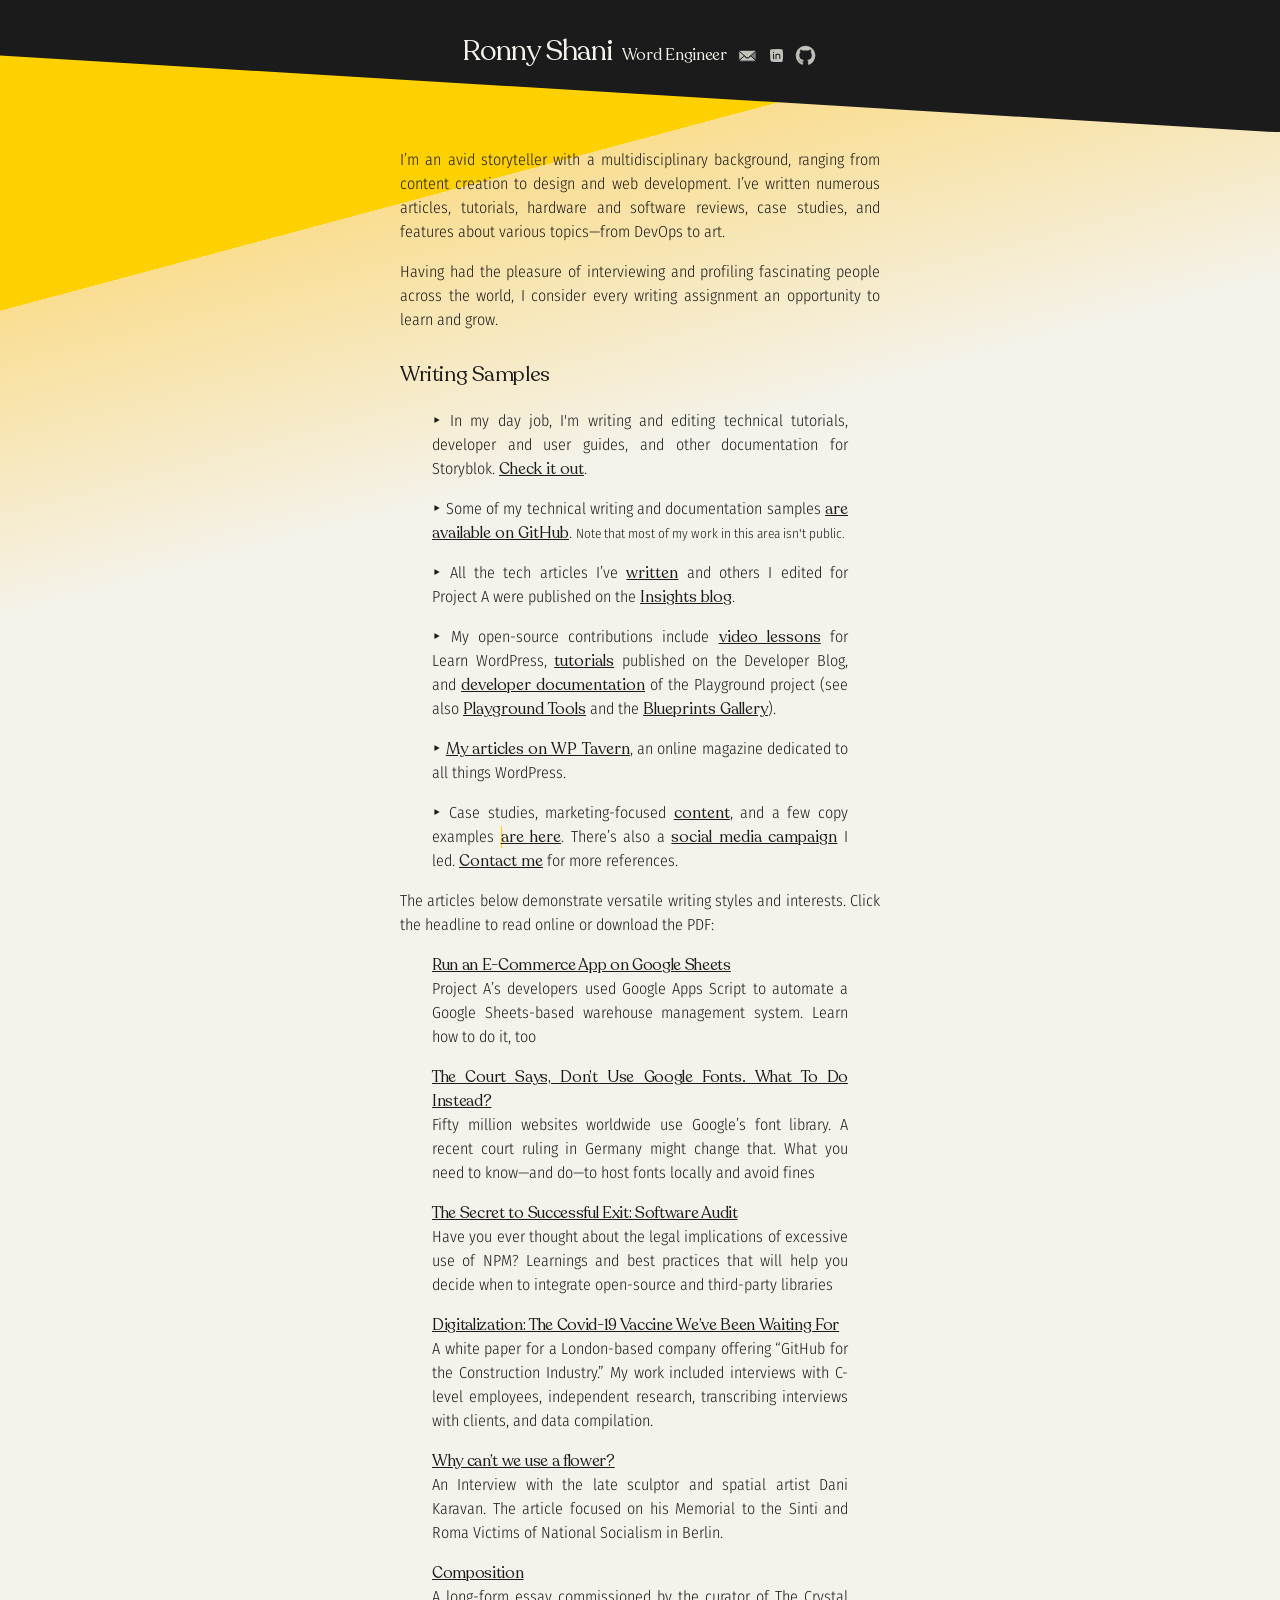
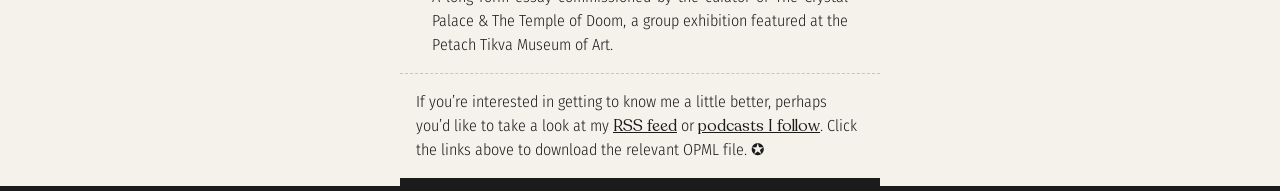
<file: index.html>
<!DOCTYPE html>
<html lang="en">

	<head>
		<meta charset="UTF-8" />
		<meta name="viewport" content="width=device-width" />
		<title>Ronny Shani • Writer and Web Maker</title>
		<link rel="preload" as="font" type="font/woff2" href="assets/recoleta-regular.woff2" crossorigin />
		<link rel="preload" as="font" type="font/woff2" href="assets/fira-sans-condensed.woff2" crossorigin />

		<style>
			:root {
				--system-font: ui-sans-serif, -apple-system, system-ui;
				--heading-font: "Recoleta Regular";
				--sm-spacer: 0.5rem;
				--md-spacer: calc(var(--sm-spacer) * 2);
				--max-width: 20;
				--border: thick solid currentColor;

				--bg-color: oklch(96% 0.01 95);
				--txt-color: oklch(22% 0 95);
				--accent-color: oklch(87% 0.2 95);
				/* bright yellow */
				--dark-accent-color: oklch(40% 0.15 10);
				/* magenta */

				--switch-accent-color: light-dark(var(--accent-color), var(--dark-accent-color));
				--switch-gradient-color: light-dark(oklch(90.5% 0.1 90), oklch(25% 0.11 200));
				/* pale yellow to teal */
				--text: light-dark(var(--txt-color), var(--bg-color));
				--surface: light-dark(var(--bg-color), var(--txt-color));
			}

			::selection {
				color: var(--text);
				background-color: var(--switch-accent-color);
			}

			*,
			*::before,
			*::after {
				box-sizing: border-box;
				padding: 0;
				margin: 0;
			}

			@font-face {
				font-family: "Recoleta Regular";
				font-style: normal;
				font-weight: 400;
				font-display: swap;
				src: url(assets/recoleta-regular.woff2) format("woff2");
			}

			@font-face {
				font-family: "Fira Sans Condensed";
				font-style: normal;
				font-weight: 300;
				font-display: swap;
				src: url(assets/fira-sans-condensed.woff2) format("woff2");
				unicode-range: U+0000-00FF, U+0131, U+0152-0153, U+02BB-02BC, U+02C6,
					U+02DA, U+02DC, U+2000-206F, U+2074, U+20AC, U+2122, U+2191, U+2193,
					U+2212, U+2215, U+FEFF, U+FFFD;
			}

			@font-face {
				font-family: "Adjusted-Arial-Fallback";
				size-adjust: 90%;
				ascent-override: 103%;
				descent-override: 32%;
				line-gap-override: 0%;
				src: local(Arial);
			}

			html {
				scroll-behavior: smooth;
				block-size: 100%;
			}

			body {
				font-family: "Fira Sans Condensed", "Adjusted-Arial-Fallback",
					var(--system-font);
				font-size: clamp(var(--md-spacer), -0.5vw + 1.3rem, 1.2rem);
				text-rendering: optimizeSpeed;
				line-height: 1.5;
				color: var(--text);
				background: linear-gradient(165deg,
						var(--switch-accent-color) 25%, var(--switch-gradient-color) 25%,
						transparent 50.1%) no-repeat var(--surface);
				margin: 0 auto;
				padding: 0;
				min-block-size: 100dvh;
				border-block: var(--border);
			}

			:is(main, footer) {
				padding: var(--md-spacer);
				margin: 0 auto;
			}

			:is(article, footer) {
				max-inline-size: calc(var(--max-width) * 3 * 1ch);
			}

			a:not(:has(svg)):not(a[href*="edit"]) {
				color: inherit;
				font-family: var(--heading-font);
				background: linear-gradient(to right,
						var(--switch-accent-color) 50%,
						transparent 50%);
				background-size: 200% 100%;
				background-position: right bottom;
				transition: background-position 0.35s ease;

				&:is(:active, :hover, :focus-visible):not(a[href*="edit"]) {
					background-position: left bottom;
				}

				&:focus-visible {
					outline: 0.2ex solid currentColor;
					border-radius: var(--sm-spacer);
					text-decoration: none;
					outline-offset: .3ex;
					animation: focusAnimation .5s;
				}
			}

			@keyframes focusAnimation {

				from,
				to {
					outline-offset: .25rem
				}

				50% {
					outline-offset: .5rem
				}

			}

			header {
				display: flex;
				flex-wrap: wrap;
				place-items: baseline;
				place-content: center;
				gap: var(--sm-spacer);
				color: var(--bg-color);
				background-color: var(--txt-color);
				clip-path: polygon(0 0%, 100% 0, 100% 100%, 0 calc(100% - 6vw));
				padding-block: calc(var(--md-spacer) * 2) calc(var(--md-spacer) * 4);
			}

			svg {
				fill: var(--bg-color);
				stroke: var(--txt-color);
				height: 3ex;
				vertical-align: middle;
				overflow: hidden;
				stroke-linecap: round;
				stroke-linejoin: round;
			}

			:is(h1, h2, h3, header > p) {
				font-family: var(--heading-font);
				font-weight: initial;
				font-variant-ligatures: no-common-ligatures;
				letter-spacing: -.02em;
			}

			nav {
				a {
					display: inline-block;
					filter: brightness(80%);

					&:is(:hover, :focus-visible) {
						filter: brightness(100%);
					}
				}

				&:has(a:hover, a:focus-visible) a:not(:hover, :focus-visible) {
					filter: brightness(60%);
					transition: brightness 0.25s ease-in;
				}
			}

			:is(h1, h2) {
				line-height: 1;
				max-inline-size: calc(var(--max-width) * 1ch);
			}

			h1 {
				font-size: 1.8rem;
			}

			h2 {
				font-size: 1.3rem;
				margin-block: var(--md-spacer) var(--sm-spacer);
			}

			h3 {
				font-size: inherit;
			}

			main {
				display: grid;
				grid-auto-flow: column;
				max-inline-size: calc(var(--max-width) * 2 * 1rem);
			}

			article {
				display: grid;
				gap: var(--md-spacer);
				text-align: justify;
				place-self: center;
			}

			ul,
			ol {
				list-style-position: inside;
			}

			ul:last-of-type {
				list-style-type: "";
			}

			li {
				margin-inline: calc(var(--md-spacer) * 2);

				&+li {
					margin-block-start: var(--md-spacer);
				}

				&:not(:has(h3))::marker {
					content: "‣";
				}
			}

			footer {
				border-block-start: 1px dashed var(--switch-accent-color);
				border-block-end: var(--sm-spacer) solid;
			}

			a[href*="edit"] {
				color: currentcolor;
				text-decoration: none;
				cursor: grabbing;
			}
		</style>
		<meta name="description" content="Writer, editor, and web maker. Check out my writing samples" />
		<meta name="generator" content="Handmade by Ronny Shani" />
		<meta name="author" content="Ronny Shani" />
		<meta name="color-scheme" content="light dark" />
		<link rel="canonical" href="https://www.ironnysh.com/" />

		<!-- SEO -->
		<meta name="twitter:title" property="og:title" content="Ronny Shani • Writer & Web Maker" />
		<meta name="description" property="og:description"
			content="Writer, editor, and web maker. A great believer in the Oxford comma. Check out my writing samples" />
		<meta property="twitter:card" content="summary" />
		<meta property="og:type" content="website" />
		<meta name="twitter:url" property="og:url" content="https://www.ironnysh.com/" />

		<link rel="icon" href="data:image/svg+xml;utf8,<svg xmlns='http://www.w3.org/2000/svg' viewBox='0 0 100 100'>
<style>svg{background:transparent;}</style>
<circle style='fill:hsl(0 0% 0%);' cx='50' cy='50' r='50'/>
<circle style='fill:hsl(30 100% 95%);' cx='50' cy='50' r='45'/>
<circle style='fill:hsl(50 100% 50%);' cx='50' cy='50' r='40'/>
</svg>" />
	</head>

	<body>
		<header>
			<h1>Ronny Shani</h1>
			<p>Word Engineer</p>
			<nav>
				<a href="mailto:ronnyshani@gmail.com?subject=Found%20your%20site"
					aria-label="Click the icon or type my email address (ronnyshani@gmail.com) to open your favorite email app, write me a freshly composed message, and hit send!">
					<svg xmlns="http://www.w3.org/2000/svg" viewBox="0 0 72 72" aria-hidden="true" title="Email me">
						<path d="m28 37-4 4-1.33-.44-11.215 10.33c-.35-.62-.57-1.44-.57-2.32V22.06L28 37z"></path>
						<path fill="#9B9B9A"
							d="M60.825 22.01v26.56c0 .86-.2 1.65-.55 2.27L48.958 40.478l-1.029.058-4.064-3.806 16.96-14.72z">
						</path>
						<path fill="none" d="m11.521 21.649-.063-.039"></path>
						<path
							d="m26.805 36.75 4.47 4.13c.24.22.48.41.72.57 2.43 1.8 5.26 1.8 7.68-.01.23-.16.47-.36.69-.56l4.5-4.15">
						</path>
						<path stroke-miterlimit="10" stroke-width="1.8"
							d="m26.805 36.75 4.47 4.13c.24.22.48.41.72.57 2.43 1.8 5.26 1.8 7.68-.01.23-.16.47-.36.69-.56l4.5-4.15 15.41 14.11c-.42.77-1.07 1.27-1.79 1.27h-45.26c-.7 0-1.34-.47-1.77-1.22l15.35-14.14">
						</path>
						<path
							d="M47.93 39.536 60.274 50.84c-.42.77-1.07 1.27-1.79 1.27h-45.26c-.7 0-1.34-.47-1.77-1.22l12.078-11.126">
						</path>
						<path
							d="m60.825 22.01-15.96 14.72-4.5 4.15c-.22.2-.46.4-.69.56-2.42 1.81-5.25 1.81-7.68.01-.24-.16-.48-.35-.72-.57l-4.47-4.13-15.92-14.69c.04-.06.09-.13.14-.2.42-.6.99-.96 1.61-.96h46.48c.59 0 1.16.35 1.57.91.05.06.1.13.14.2z">
						</path>
						<g fill="none" stroke-miterlimit="10" stroke-width="2">
							<path
								d="M22.67 40.56 11.455 50.89c-.35-.62-.57-1.44-.57-2.32V22.06m49.94-.05v26.56c0 .86-.2 1.65-.55 2.27L48.958 40.478M11.521 21.649l-.063-.039m15.347 15.14 4.47 4.13c.24.22.48.41.72.57 2.43 1.8 5.26 1.8 7.68-.01.23-.16.47-.36.69-.56l4.5-4.15">
							</path>
							<path
								d="M47.93 39.536 60.274 50.84c-.42.77-1.07 1.27-1.79 1.27h-45.26c-.7 0-1.34-.47-1.77-1.22l12.078-11.126">
							</path>
							<path
								d="m60.825 22.01-15.96 14.72-4.5 4.15c-.22.2-.46.4-.69.56-2.42 1.81-5.25 1.81-7.68.01-.24-.16-.48-.35-.72-.57l-4.47-4.13-15.92-14.69c.04-.06.09-.13.14-.2.42-.6.99-.96 1.61-.96h46.48c.59 0 1.16.35 1.57.91.05.06.1.13.14.2z">
							</path>
						</g>
					</svg>
				</a>
				<a href="https://www.linkedin.com/in/ronny-shani/" aria-label="Let's connect on LinkedIn">
					<svg viewBox="0 0 400 400" xmlns="http://www.w3.org/2000/svg" aria-hidden="true"
						title="Let's connect on LinkedIn">
						<path
							d="M101.233 269.812c-.169-20.569-10.431-148.104-1.751-162.388 3.971-6.536 184.116-19.555 196.086-.401 11.97 19.153 11.97 184.236-5.021 190.915-25.318 9.952-137.542 2.61-171.903 0" />
						<path
							d="M152 251c2.25-23.321 0-46.638 0-70M151 152c0-2.29 1-1.098 1-3M192 181c-1.522 22.876-.854 46.015-.854 69M192 200.435c0-9.897 12.438-17.896 19.503-19.657 45.322-11.295 42.591 11.929 40.589 68.222"
							stroke-width="var(--md-spacer)" />
					</svg></a>
				<a href="https://github.com/ironnysh" aria-label="Browse my code on GitHub">
					<svg viewBox="0 0 72 72" xmlns="http://www.w3.org/2000/svg" aria-hidden="true"
						title="Browse my code on GitHub">
						<path
							d="M29.044 61.611c0-.927-.035-3.98-.035-7.764 0-2.647.874-4.373 1.863-5.253-6.227-.721-12.779-3.153-12.779-14.034 0-3.098 1.096-5.632 2.887-7.615-.286-.72-1.253-3.606.278-7.514 0 0 2.355-.764 7.716 2.908 2.238-.628 4.638-.946 7.027-.951 2.384.005 4.785.323 7.027.951 5.357-3.672 7.711-2.908 7.711-2.908 1.532 3.908.57 6.795.278 7.514 1.796 1.983 2.882 4.514 2.882 7.615 0 10.905-6.56 13.307-12.817 14.008 1.013.882 1.909 2.611 1.909 5.263 0 3.792-.035 6.85-.035 7.78 0 .762.505 1.641 1.93 1.369 11.145-3.758 19.177-14.396 19.177-26.932 0-15.678-12.567-28.388-28.067-28.388-15.494 0-28.06 12.707-28.06 28.388 0 12.541 8.04 23.182 19.202 26.934 1.395.262 1.906-.614 1.906-1.37z" />
						<g>
							<path
								d="M29.044 61.611c0-.927-.035-3.98-.035-7.764 0-2.647.874-4.373 1.863-5.253-6.227-.721-12.779-3.153-12.779-14.034 0-3.098 1.096-5.632 2.887-7.615-.286-.72-1.253-3.606.278-7.514 0 0 2.355-.764 7.716 2.908 2.238-.628 4.638-.946 7.027-.951 2.384.005 4.785.323 7.027.951 5.357-3.672 7.711-2.908 7.711-2.908 1.532 3.908.57 6.795.278 7.514 1.796 1.983 2.882 4.514 2.882 7.615 0 10.905-6.56 13.307-12.817 14.008 1.013.882 1.909 2.611 1.909 5.263 0 3.792-.035 6.85-.035 7.78 0 .762.505 1.641 1.93 1.369 11.145-3.758 19.177-14.396 19.177-26.932 0-15.678-12.567-28.388-28.067-28.388-15.494 0-28.06 12.707-28.06 28.388 0 12.541 8.04 23.182 19.202 26.934 1.395.262 1.906-.614 1.906-1.37z" />
							<path d="M16.29 48.09c2.568.78 3.58 1.635 4.789 3.661 1.205 2.026 2.62 4.287 7.933 2.999" />
						</g>
					</svg>
				</a>
			</nav>
		</header>
		<main>
			<article>
				<p>
					I’m an avid storyteller with a multidisciplinary background, ranging
					from content creation to design and web development. I’ve written
					numerous articles, tutorials, hardware and software reviews, case
					studies, and features about various topics—from DevOps to art.
				</p>

				<p>
					Having had the pleasure of interviewing and profiling fascinating
					people across the world, I consider every writing assignment an
					opportunity to learn and grow.
				</p>

				<h2>Writing Samples</h2>
				<ul>
					<li>
						In my day job, I'm writing and editing technical tutorials, developer and user guides, and other documentation for Storyblok. <a href="https://www.storyblok.com/tutorials">Check it out</a>.
					</li>
					<li>
						Some of my technical writing and documentation samples
						<a href="https://github.com/ironnysh/docs">are available on GitHub</a>.
						<small>Note that most of my work in this area isn't public.</small>
					</li>
					<li>
						All the tech articles I’ve
						<a href="https://web.archive.org/web/20240423052818/https://insights.project-a.com/?s=Ronny+Shani">written</a>
						and others I edited for Project A were published on the
						<a href="https://web.archive.org/web/20240423052818/https://insights.project-a.com">Insights blog</a>.
					</li>
					<li>
						My open-source contributions include
						<a href="https://github.com/WordPress/Learn/issues?q=assignee%3A%40me+is%3Aclosed">video
							lessons</a>
						for Learn WordPress,
						<a
							href="https://developer.wordpress.org/news/2024/04/25/how-to-use-wordpress-playground-for-interactive-demos/">tutorials</a>
						published on the Developer Blog, and
						<a
							href="https://github.com/WordPress/wordpress-playground/issues?q=mentions%3A%40me+is%3Aclosed">developer
							documentation</a>
						of the Playground project (see also
						<a href="https://github.com/WordPress/playground-tools/issues?q=mentions%3A%40me+is%3Aclosed">Playground
							Tools</a>
						and the
						<a href="https://github.com/WordPress/blueprints/issues?q=mentions%3A%40me+is%3Aclosed">Blueprints
							Gallery</a>).
					</li>
					<li>
						<a href="https://wptavern.com/author/ironnysh">My articles on WP Tavern</a>, an online magazine
						dedicated to
						all things WordPress.
					</li>
					<li>
						Case studies, marketing-focused
						<a
							href="https://medium.com/@valvespace/introducing-the-api-that-unlocks-flexible-work-d045efaaf8">content</a>,
						and a few copy examples
						<a href="https://inside.project-a.com">are here</a>. There’s also a
						<a href="https://www.linkedin.com/feed/hashtag/?keywords=pakcon2023">social media campaign</a>
						I led.
						<a href="https://www.linkedin.com/in/ronny-shani/">Contact me</a>
						for more references.
					</li>
				</ul>

				<p>
					The articles below demonstrate versatile writing styles and interests.
					Click the headline to read online or download the PDF:
				</p>
				<ul>
					<li>
						<h3>
							<a href="https://web.archive.org/web/20240423052818/https://insights.project-a.com/run-an-e-commerce-app-on-google-sheets/">
								Run an E-Commerce App on Google Sheets
							</a>
						</h3>
						<p>
							Project A’s developers used Google Apps Script to automate a
							Google Sheets-based warehouse management system. Learn how to do
							it, too
						</p>
					</li>
					<li>
						<h3>
							<a href="https://web.archive.org/web/20240423052818/https://insights.project-a.com/the-court-says-dont-use-google-fonts/">
								The Court Says, Don’t Use Google Fonts. What To Do Instead?
							</a>
						</h3>
						<p>
							Fifty million websites worldwide use Google’s font library. A
							recent court ruling in Germany might change that. What you need to
							know—and do—to host fonts locally and avoid fines
						</p>
					</li>
					<li>
						<h3>
							<a href="https://web.archive.org/web/20240423052818/https://insights.project-a.com/the-secret-to-successful-exit-software-audit/">
								The Secret to Successful Exit: Software Audit
							</a>
						</h3>
						<p>
							Have you ever thought about the legal implications of excessive
							use of NPM? Learnings and best practices that will help you decide
							when to integrate open-source and third-party libraries
						</p>
					</li>
					<li>
						<h3>
							<a href="assets/digitalisation-the_covid-19_vaccine.pdf" download>
								Digitalization: The Covid-19 Vaccine We’ve Been Waiting For
							</a>
						</h3>
						<p>
							A white paper for a London-based company offering “GitHub for the
							Construction Industry.” My work included interviews with C-level
							employees, independent research, transcribing interviews with
							clients, and data compilation.
						</p>
					</li>
					<li>
						<h3>
							<a href="assets/terminal_49-dkaravan.pdf" download>
								Why can’t we use a flower?
							</a>
						</h3>
						<p>
							An Interview with the late sculptor and spatial artist Dani
							Karavan. The article focused on his Memorial to the Sinti and Roma
							Victims of National Socialism in Berlin.
						</p>
					</li>
					<li>
						<h3><a href="assets/composition.pdf" download> Composition </a></h3>
						<p>
							A long-form essay commissioned by the curator of The Crystal
							Palace & The Temple of Doom, a group exhibition featured at the
							Petach Tikva Museum of Art.
						</p>
					</li>
				</ul>
			</article>
		</main>
		<footer>
			<p>
				If you’re interested in getting to know me a little better, perhaps
				you’d like to take a look at my
				<a href="assets/rss-subs.opml" download>RSS feed</a> or
				<a href="assets/podcasts-subs.opml" download>podcasts I follow</a>.
				Click the links above to download the relevant OPML file.
				<a href="https://github.com/ironnysh/ironnysh.com/edit/main/index.html" target="_blank"
					rel="noopener external" tabindex="-1" aria-hidden="true">✪</a>
			</p>
		</footer>
		<script>
			console.log(
				"%cHandmade with ♥ by Ronny Shani",
				"font-size: 12px; font-weight: bold; color: hsl(30 100% 95%); background-color: hsl(20 100% 50%); padding: 10px 16px; margin: 20px 0; border-radius: 4px;"
			);
		</script>
		<script type="application/ld+json">
			{
				"@context": "https://schema.org",
				"@type": "WebSite",
				"name": "Ronny Shani",
				"description": "Ronny Shani • Writer, editor, and web maker. A great believer in the Oxford comma. Check out my writing samples",
				"url": "https://www.ironnysh.com/"
			}
		</script>
	</body>

</html>
</file>
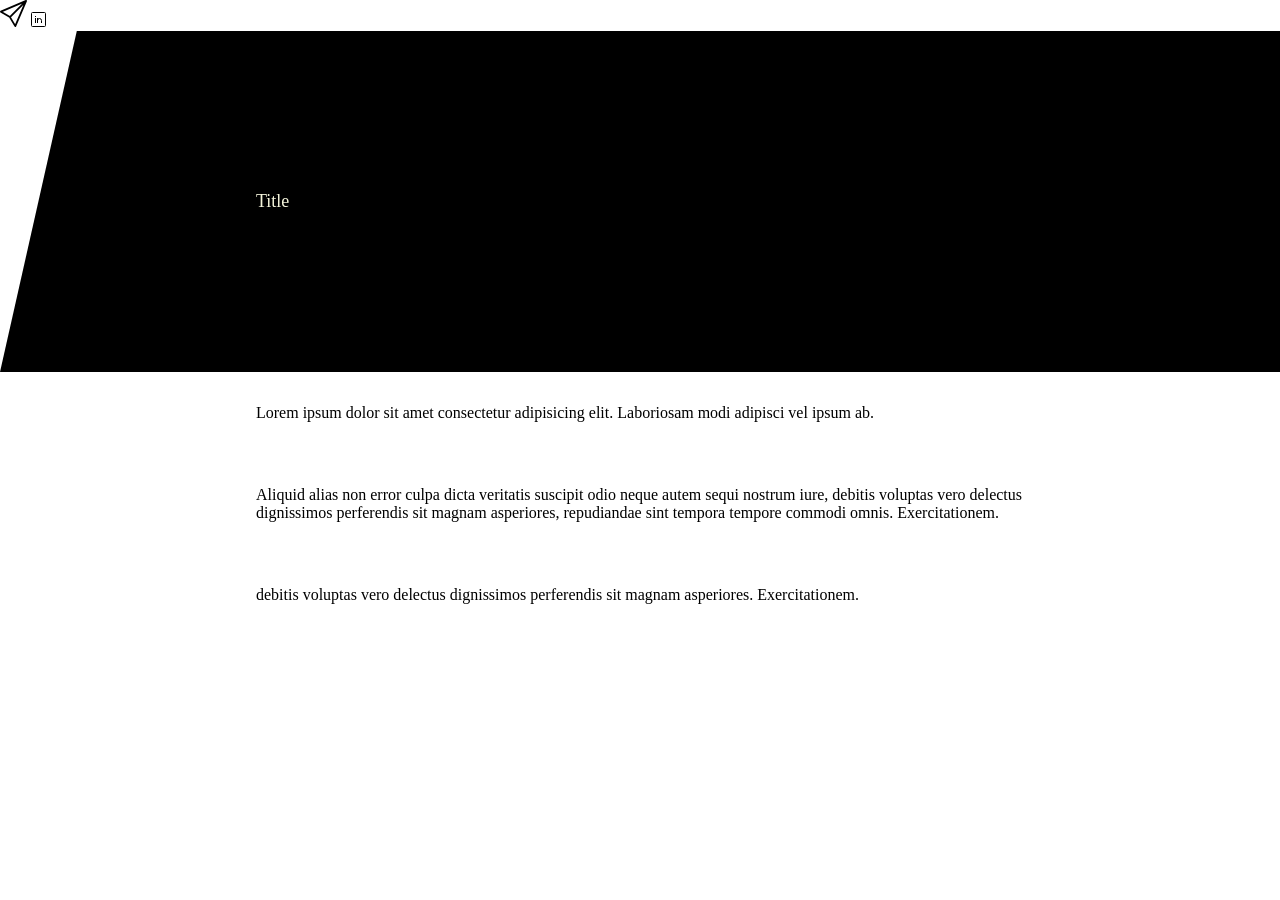
<file: angled-background.html>
<!DOCTYPE html>
<head>
<style type="text/css">
  header {
  background: black;
  color: beige;
  font-size: 18px;
  padding: 10rem 20%;
  clip-path: polygon(
    6vw 0,
    100% 0,
    100% 100%,
    0 100%
  );
}
  section {
  padding: 2rem 20%;
  }
  section:nth-child(2) {
  background: purple;
  color: white;
  clip-path: polygon(0 20%, 100% 0, 100% 80%, 0 100%);
  padding: 10rem 20%;
  }
  body {
  margin: 0;
  }
  </style>
</head>

<body>

<aside>
<svg viewBox="0 0 15 15" fill="none" xmlns="http://www.w3.org/2000/svg" width="27" height="27"><path d="M14.5.5l.46.197a.5.5 0 00-.657-.657L14.5.5zm-14 6l-.197-.46a.5.5 0 00-.06.889L.5 6.5zm8 8l-.429.257a.5.5 0 00.889-.06L8.5 14.5zM14.303.04l-14 6 .394.92 14-6-.394-.92zM.243 6.93l5 3 .514-.858-5-3-.514.858zM5.07 9.757l3 5 .858-.514-3-5-.858.514zm3.889 4.94l6-14-.92-.394-6 14 .92.394zM14.146.147l-9 9 .708.707 9-9-.708-.708z" fill="currentColor"></path></svg>


<svg viewBox="0 0 15 15" fill="none" xmlns="http://www.w3.org/2000/svg" width="15" height="15"><path d="M4.5 6v5m6 0V8.5a2 2 0 10-4 0V11 6M4 4.5h1M1.5.5h12a1 1 0 011 1v12a1 1 0 01-1 1h-12a1 1 0 01-1-1v-12a1 1 0 011-1z" stroke="currentColor"></path></svg>
</aside>


<header>Title</header>

<section>Lorem ipsum dolor sit amet consectetur adipisicing elit. Laboriosam modi adipisci vel ipsum ab.</section>
<section>Aliquid alias non error culpa dicta veritatis suscipit odio neque autem sequi nostrum iure, debitis voluptas vero delectus dignissimos perferendis sit magnam asperiores, repudiandae sint tempora tempore commodi omnis. Exercitationem. </section>
<section>debitis voluptas vero delectus dignissimos perferendis sit magnam asperiores. Exercitationem. </section>

</body>
</html>
</file>
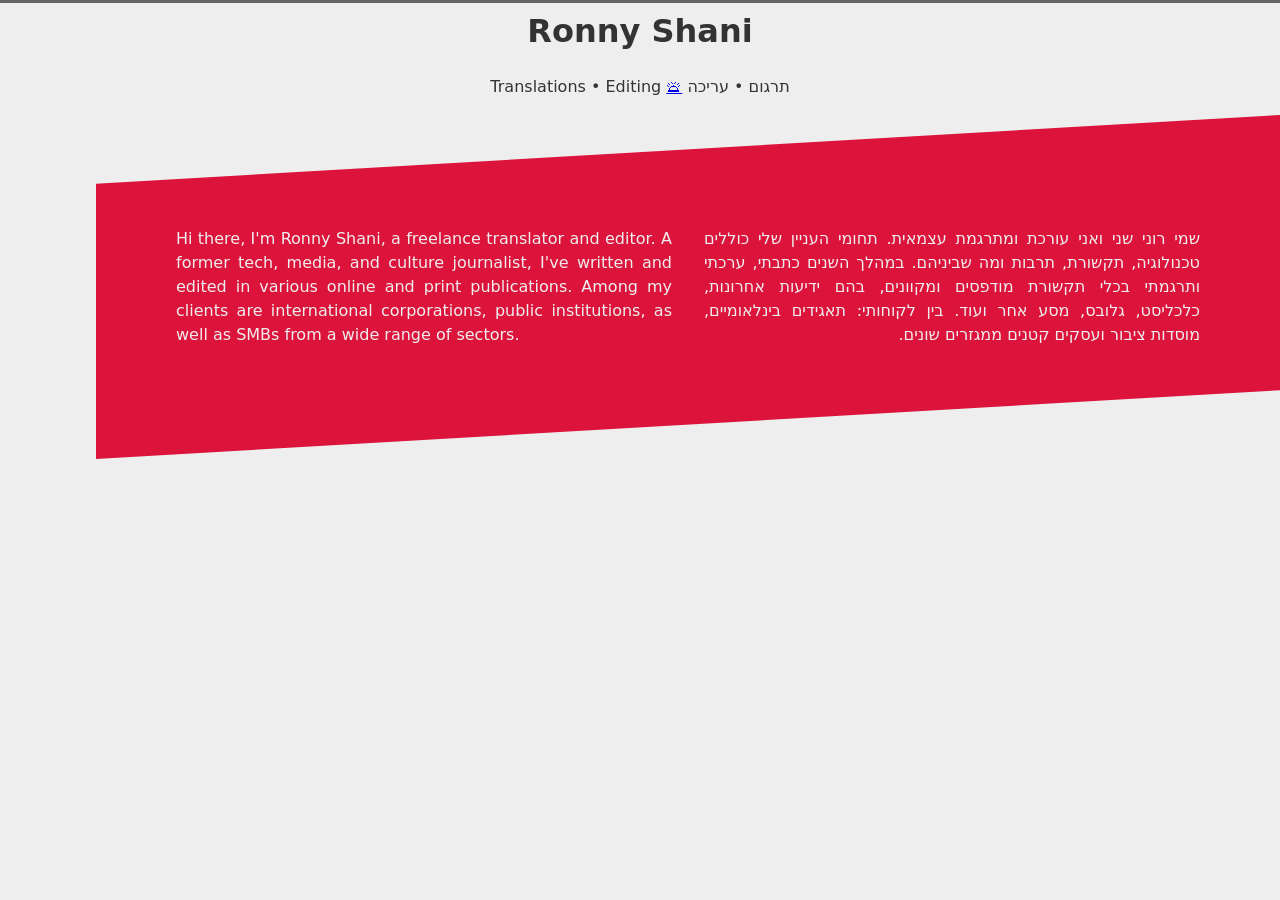
<file: index-2.html>
<!DOCTYPE html>
<html>
<head><meta charset="utf-8"><meta name="viewport" content="width=device-width, initial-scale=1.0">
	<title>רוני שני | תרגום &bull; עריכה</title>
	<meta name="description" content="A freelance translator and editor. A former tech, media, and culture journalist, I've written and edited in various online and print publications. Among my clients are multinational corporations, public institutions, as well as SMBs from a wide range of sectors">
	<meta name="googlebot" content="index,follow">
	<link rel="icon" href="data:image/svg+xml,<svg xmlns=%22http://www.w3.org/2000/svg%22 viewBox=%220 0 100 100%22><text y=%22.9em%22 font-size=%2290%22>📣<text></svg>">
	<style>
		
body {
	font-family: "system-ui","Segoe UI",Roboto,Oxygen-Sans,Ubuntu,Cantarell,"Helvetica Neue",Arial,sans-serif;
	font-style: normal;
	font-weight: 400;
	background: #eee;
	color: #333;
	margin: 0 auto;
	padding: 0;
	border-top: 3px solid #666;
	font-size: 1em;
	line-height: 1.5em;
	direction: rtl;
}

header {
	display: grid;
	place-items: center;
}

main {
	display: grid;
	grid-template-columns: repeat(2, 1fr);
	width: 80vw;
justify-items: center;
  align-items: center;
  background: crimson;
  color: #eee;
  clip-path: polygon(0 20%, 100% 0, 100% 80%, 0 100%);
  padding: 7rem 5rem;
  }

article {
	vertical-align: top;
	text-align: justify;
	padding-inline-end: 1em;
}

.english {
  direction: ltr;
}
.hebrew {
  border-inline-end: 1px solid #999;
}
		
h1 {
	font-size: 2em;
	margin: 0 auto;
	padding: 0.5em;
}

hr { 
  border : 0;
  height: 1px; 
  background-image: linear-gradient(to right, rgba(0, 0, 0, 0), rgba(0, 0, 0, 0.75), rgba(0, 0, 0, 0)); 
}

	</style>
</head>
<body>
<header>
<h1>Ronny Shani</h1>
<p>תרגום • עריכה <a href="mailto:ronny@ironnysh.com?subject=Let's work together" title="You can either click this and open a pre-rendered message or copy the email address and paste it in the To field of a freshly composed message">🛎</a> Translations • Editing</p>
</header>

<main>
<article class=""> שמי רוני שני ואני עורכת ומתרגמת עצמאית. תחומי העניין שלי כוללים טכנולוגיה, תקשורת, תרבות ומה שביניהם. במהלך השנים כתבתי, ערכתי ותרגמתי בכלי תקשורת מודפסים ומקוונים, בהם ידיעות אחרונות, כלכליסט, גלובס, מסע אחר ועוד. בין לקוחותי: תאגידים בינלאומיים, מוסדות ציבור ועסקים קטנים ממגזרים שונים. </article>
<article class="english">Hi there, I'm Ronny Shani, a freelance translator and editor. A former tech, media, and culture journalist, I've written and edited in various online and print publications. Among my clients are international corporations, public institutions, as well as SMBs from a wide range of sectors. </article>
</main>
</body>
</html>
</file>
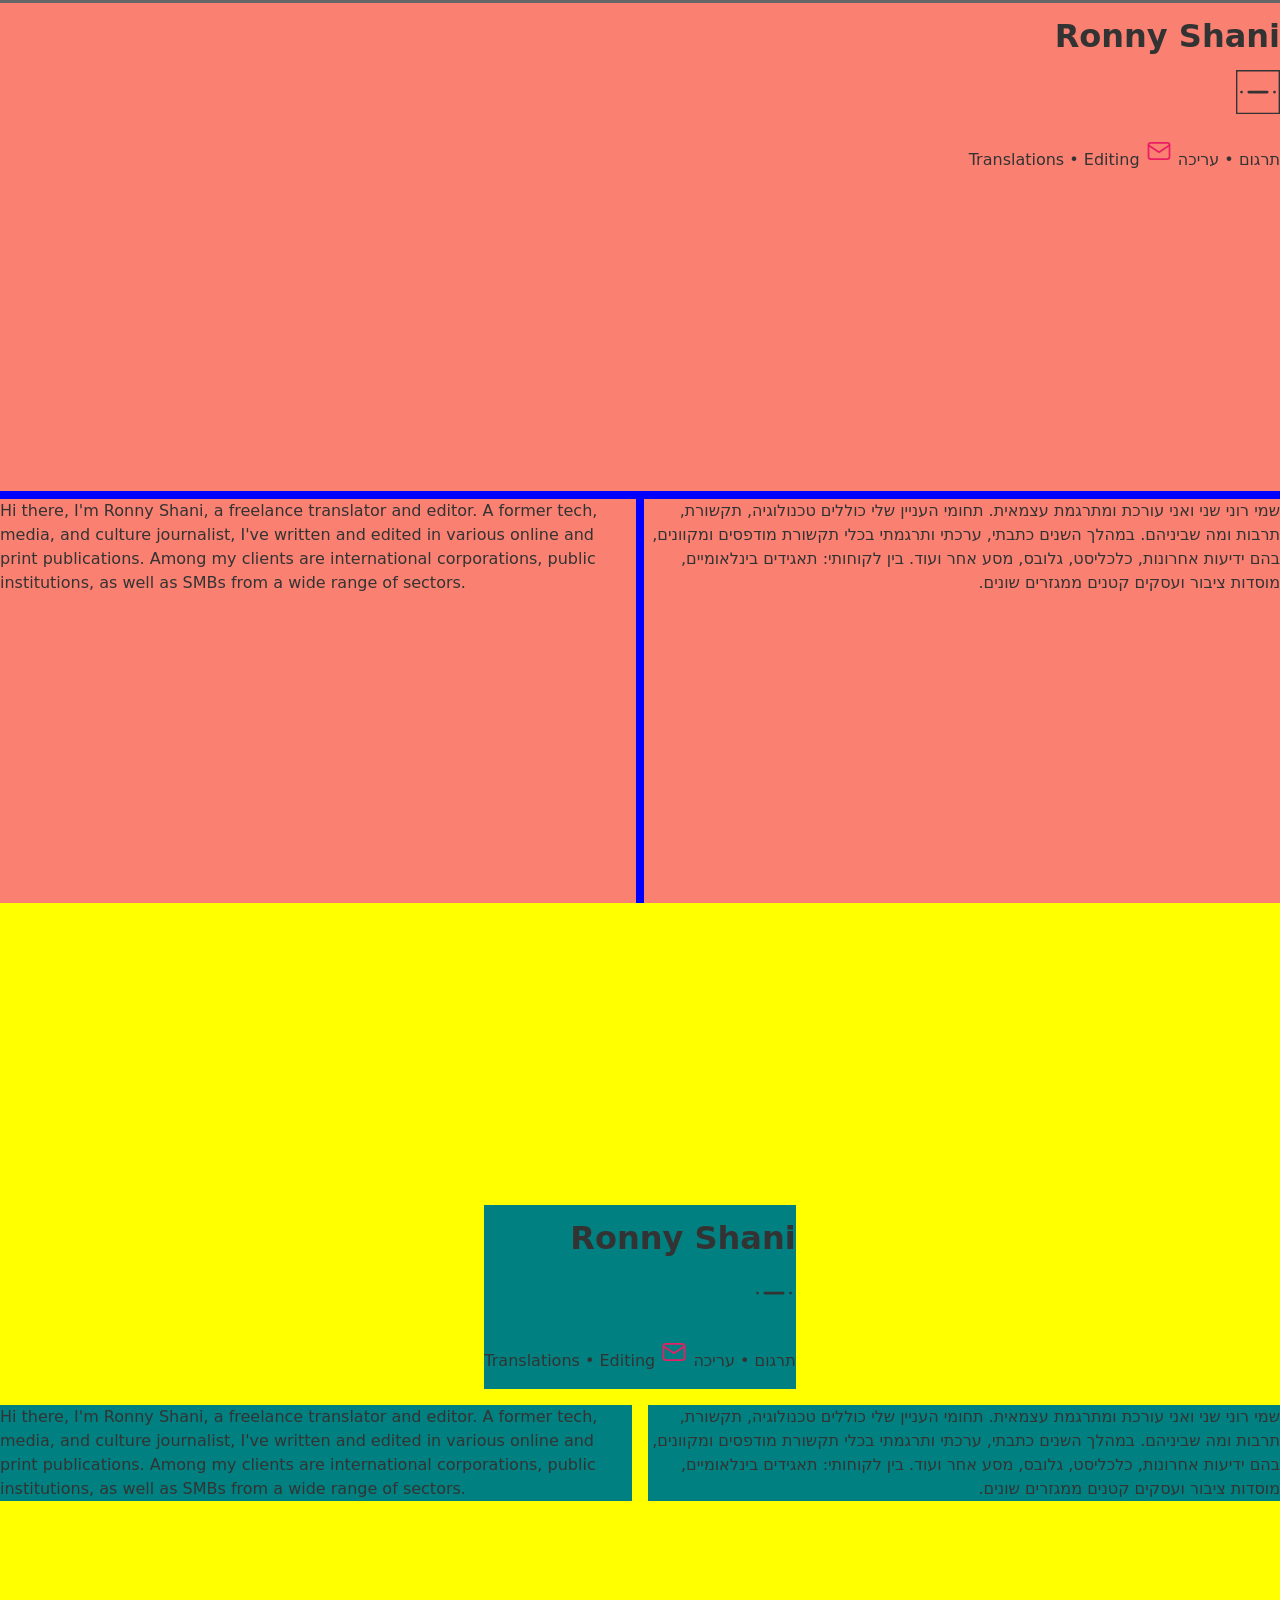
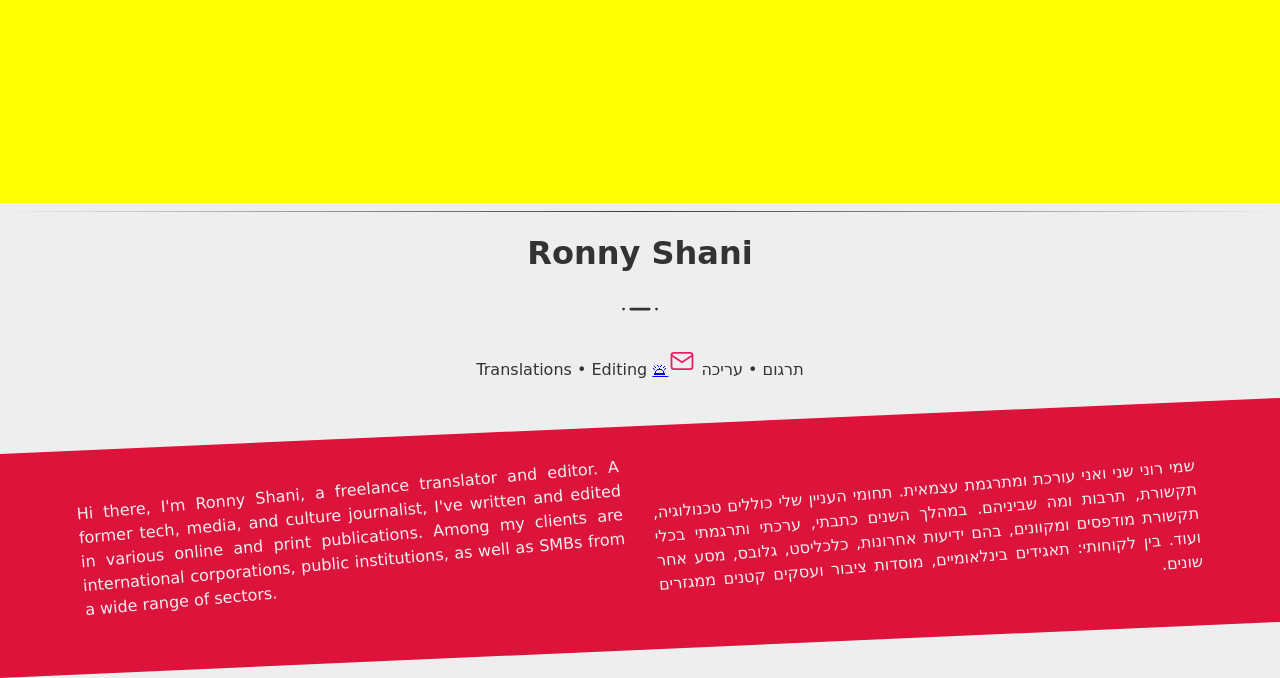
<file: new-ironnysh.html>
<!DOCTYPE html>
<html>
<head>
<meta charset="utf-8">
<meta name="viewport" content="width=device-width, initial-scale=1.0">
	<title>רוני שני | תרגום &bull; עריכה</title>
	<meta name="description" content="A freelance translator and editor. A former tech, media, and culture journalist, I've written and edited in various online and print publications. Among my clients are multinational corporations, public institutions, as well as SMBs from a wide range of sectors">
	<meta name="googlebot" content="index,follow">
	<link rel="icon" href="data:image/svg+xml,<svg xmlns=%22http://www.w3.org/2000/svg%22 viewBox=%220 0 100 100%22><text y=%22.9em%22 font-size=%2290%22>📣<text></svg>">
	<style type="text/css">
		
body {
	font-family: "system-ui","Segoe UI",Roboto,Oxygen-Sans,Ubuntu,Cantarell,"Helvetica Neue",Arial,sans-serif;
	font-style: normal;
	font-weight: 400;
	background: #eee;
	color: #333;
	margin: 0 auto;
	padding: 0;
	border-top: 3px solid #666;
	font-size: 1em;
	line-height: 1.5em;
	direction: rtl;
}

header {
	display: grid;
	place-items: center;
}

main {
	display: grid;
	grid-template-columns: repeat(2, 1fr);
  justify-items: center;
  align-items: center;
  background: crimson;
  color: #eee;
  clip-path: polygon(0 20%, 100% 0, 100% 80%, 0 100%);
  padding: 5rem;
  }

article {
	text-align: justify;
	padding-inline-end: 1em;
	align-content: center;
  justify-content: center;
  transform: rotate(-5deg);
}

.hebrew {
  border-inline-end: 1px solid #999;
}

hr { 
  border : 0;
  height: 1px; 
  background-image: linear-gradient(to right, rgba(0, 0, 0, 0), rgba(0, 0, 0, 0.75), rgba(0, 0, 0, 0)); 
}

.gridi {
  background: blue;
  display: grid;
  grid-template-columns: 1fr 1fr;
  gap: 0.5em;
  min-height: 100vh;
}

.itemi {
  min-width: 100%;
  min-height: 100px;
  background: salmon;
}

.itemi-col-2 {
  grid-column: span 2;
}

.gridd {
  display: grid;
  gap: 1em;
  grid-template-columns: auto auto;
  background: yellow;
  min-height: 100vh;
}
.grid-center {
  align-content: center;
  justify-content: center;
  place-content: center;
  place-items: center;
}

.itemm {
  min-width: 50px;
  min-height: 50px;
  background: teal;
}

	</style>
</head>
<body>

<div class="gridi">
	<div class="itemi itemi-col-2">
	<h1>Ronny Shani</h1>
<svg xmlns="http://www.w3.org/2000/svg" class="icon-separator" width="44" height="44" viewBox="0 0 24 24" stroke-width="1.5" stroke="currentColor" fill="none" stroke-linecap="round" stroke-linejoin="round">
  <path s="none" d="M0 0h24v24H0z"/>
  <line x1="3" y1="12" x2="3" y2="12.01" />
  <line x1="7" y1="12" x2="17" y2="12" />
  <line x1="21" y1="12" x2="21" y2="12.01" />
</svg>
<p>תרגום • עריכה <a href="mailto:ronny@ironnysh.com?subject=Let's work together" title="You can either click this and open a pre-rendered message or copy the email address and paste it in the To field of a freshly composed message">
<svg xmlns="http://www.w3.org/2000/svg" class="icon-mail" width="28" height="28" viewBox="0 0 24 24" stroke-width="1.5" stroke="#E91E63" fill="none" stroke-linecap="round" stroke-linejoin="round">
  <path stroke="none" d="M0 0h24v24H0z"/>
  <rect x="3" y="5" width="18" height="14" rx="2" />
  <polyline points="3 7 12 13 21 7" />
</svg></a> Translations • Editing</p>
	</div>
	<div class="itemi"> שמי רוני שני ואני עורכת ומתרגמת עצמאית. תחומי העניין שלי כוללים טכנולוגיה, תקשורת, תרבות ומה שביניהם. במהלך השנים כתבתי, ערכתי ותרגמתי בכלי תקשורת מודפסים ומקוונים, בהם ידיעות אחרונות, כלכליסט, גלובס, מסע אחר ועוד. בין לקוחותי: תאגידים בינלאומיים, מוסדות ציבור ועסקים קטנים ממגזרים שונים.</div>
	<div dir="auto" class="itemi">Hi there, I'm Ronny Shani, a freelance translator and editor. A former tech, media, and culture journalist, I've written and edited in various online and print publications. Among my clients are international corporations, public institutions, as well as SMBs from a wide range of sectors.</div>
</div>
		
<div class="gridd grid-center">
    <!-- Row 1 -->
    <div class="itemm" style="grid-column: span 2;">
    <h1>Ronny Shani</h1>
<svg xmlns="http://www.w3.org/2000/svg" class="icon-separator" width="44" height="44" viewBox="0 0 24 24" stroke-width="1.5" stroke="currentColor" fill="none" stroke-linecap="round" stroke-linejoin="round">
  <path stroke="none" d="M0 0h24v24H0z"/>
  <line x1="3" y1="12" x2="3" y2="12.01" />
  <line x1="7" y1="12" x2="17" y2="12" />
  <line x1="21" y1="12" x2="21" y2="12.01" />
</svg>
<p>תרגום • עריכה <a href="mailto:ronny@ironnysh.com?subject=Let's work together" title="You can either click this and open a pre-rendered message or copy the email address and paste it in the To field of a freshly composed message">
<svg xmlns="http://www.w3.org/2000/svg" class="icon-mail" width="28" height="28" viewBox="0 0 24 24" stroke-width="1.5" stroke="#E91E63" fill="none" stroke-linecap="round" stroke-linejoin="round">
  <path stroke="none" d="M0 0h24v24H0z"/>
  <rect x="3" y="5" width="18" height="14" rx="2" />
  <polyline points="3 7 12 13 21 7" />
</svg></a> Translations • Editing</p>
    </div>
    <!-- Row 2 -->
    <div class="itemm"> שמי רוני שני ואני עורכת ומתרגמת עצמאית. תחומי העניין שלי כוללים טכנולוגיה, תקשורת, תרבות ומה שביניהם. במהלך השנים כתבתי, ערכתי ותרגמתי בכלי תקשורת מודפסים ומקוונים, בהם ידיעות אחרונות, כלכליסט, גלובס, מסע אחר ועוד. בין לקוחותי: תאגידים בינלאומיים, מוסדות ציבור ועסקים קטנים ממגזרים שונים.</div>
    <div dir="auto" class="itemm">Hi there, I'm Ronny Shani, a freelance translator and editor. A former tech, media, and culture journalist, I've written and edited in various online and print publications. Among my clients are international corporations, public institutions, as well as SMBs from a wide range of sectors.</div>
</div>
<hr/>
<header>
<h1>Ronny Shani</h1>
<svg xmlns="http://www.w3.org/2000/svg" class="icon-separator" width="44" height="44" viewBox="0 0 24 24" stroke-width="1.5" stroke="currentColor" fill="none" stroke-linecap="round" stroke-linejoin="round">
  <path stroke="none" d="M0 0h24v24H0z"/>
  <line x1="3" y1="12" x2="3" y2="12.01" />
  <line x1="7" y1="12" x2="17" y2="12" />
  <line x1="21" y1="12" x2="21" y2="12.01" />
</svg>
<p>תרגום • עריכה <a href="mailto:ronny@ironnysh.com?subject=Let's work together" title="You can either click this and open a pre-rendered message or copy the email address and paste it in the To field of a freshly composed message">
<svg xmlns="http://www.w3.org/2000/svg" class="icon-mail" width="28" height="28" viewBox="0 0 24 24" stroke-width="1.5" stroke="#E91E63" fill="none" stroke-linecap="round" stroke-linejoin="round">
  <path stroke="none" d="M0 0h24v24H0z"/>
  <rect x="3" y="5" width="18" height="14" rx="2" />
  <polyline points="3 7 12 13 21 7" />
</svg>🛎</a> Translations • Editing</p>
</header>

<main>
<article>שמי רוני שני ואני עורכת ומתרגמת עצמאית. תחומי העניין שלי כוללים טכנולוגיה, תקשורת, תרבות ומה שביניהם. במהלך השנים כתבתי, ערכתי ותרגמתי בכלי תקשורת מודפסים ומקוונים, בהם ידיעות אחרונות, כלכליסט, גלובס, מסע אחר ועוד. בין לקוחותי: תאגידים בינלאומיים, מוסדות ציבור ועסקים קטנים ממגזרים שונים.</article>
<article dir="auto">Hi there, I'm Ronny Shani, a freelance translator and editor. A former tech, media, and culture journalist, I've written and edited in various online and print publications. Among my clients are international corporations, public institutions, as well as SMBs from a wide range of sectors.</article>
</main>

</body>
</html>
</file>
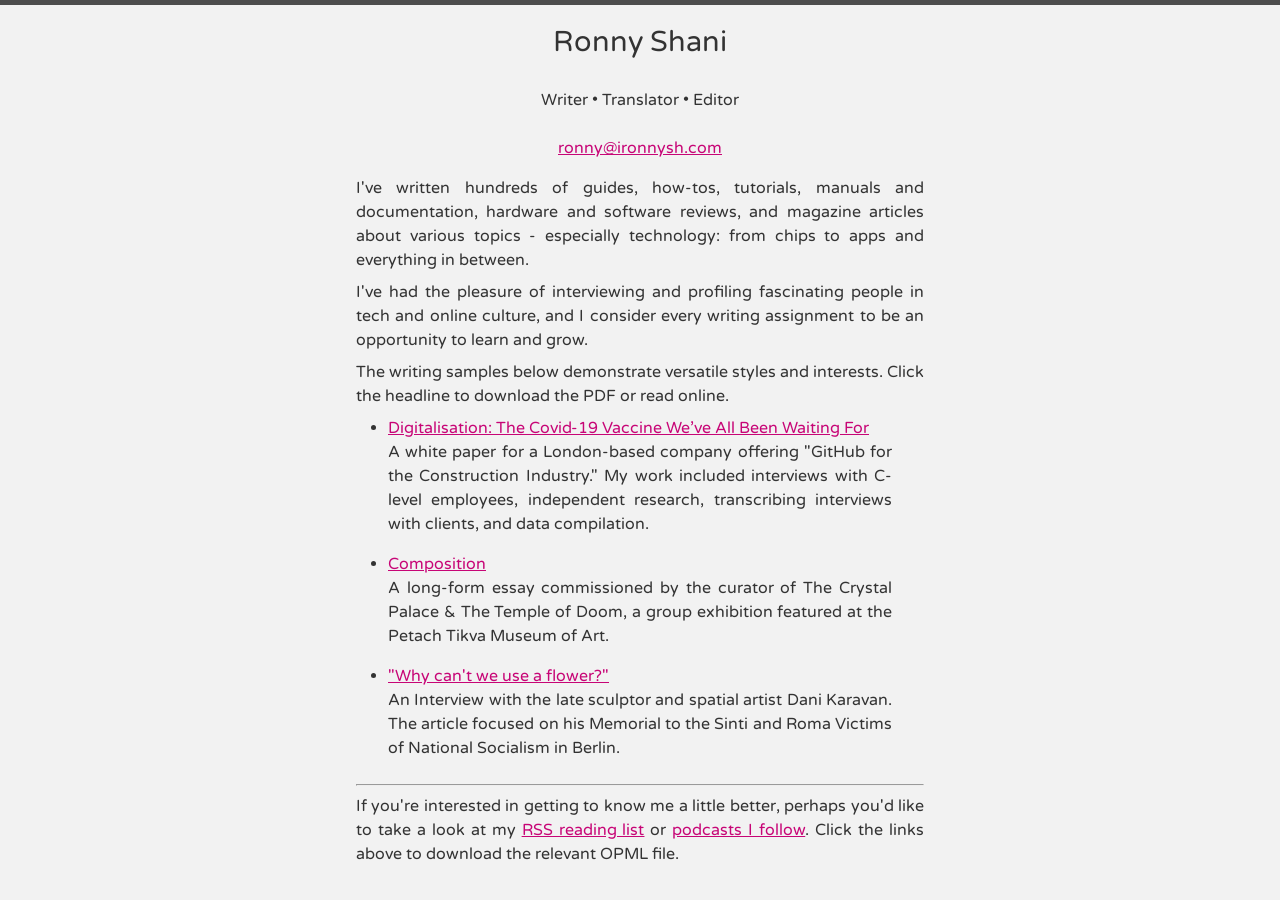
<file: portfolio.html>
<!DOCTYPE html>
<html lang="en">
	<head>
		<meta charset="UTF-8" />
		<meta name="viewport" content="width=device-width, initial-scale=1" />
		<title>Ronny Shani • Writing Samples</title>
		<meta name="description" content="Freelance writer, translator, and editor" />
		<link
			rel="preload"
			as="font"
			type="font/woff2"
			href="varela-round-hebrew.woff2"
			crossorigin
		/>
		<link
			rel="preload"
			as="font"
			type="font/woff2"
			href="varela-round-latin.woff2"
			crossorigin
		/>
		<meta name="color-scheme" content="light dark">
		<link rel="canonical" href="http://www.ironnysh.com/portfolio.html">
		<style>
			:root {
				--sfont: ui-sans-serif, -apple-system, system-ui;
				--h: 325;
				--s: 0%;
				--l: 20%;
				--txt-color: hsl(var(--h) var(--s) var(--l));
				--bg-color: hsl(var(--h) var(--s) calc(var(--l) + 75%));
				--dark-color: hsl(var(--h) var(--s) calc(var(--l) + 10%));
				--light-color: hsl(var(--h) var(--s) calc(var(--l) + 60%));
				--accent-color: hsl(var(--h) 95% calc(var(--l) + 20%));
				--sm-spacer: .5rem;
				--md-spacer: calc(var(--sm-spacer) * 2);
			}

			*,
			*::before,
			*::after {
				box-sizing: border-box;
				padding: 0;
				margin: 0;
			}

			@font-face {
				font-family: "Varela Round";
				src: url("varela-round-latin.woff2") format("woff2");
				font-weight: 400;
				font-style: normal;
				font-display: swap;
				unicode-range: U+0000-00FF, U+0131, U+0152-0153, U+02BB-02BC, U+02C6,
					U+02DA, U+02DC, U+2000-206F, U+2074, U+20AC, U+2122, U+2191, U+2193,
					U+2212, U+2215, U+FEFF, U+FFFD;
			}

			html {
				scroll-behavior: smooth;
				block-size: 100%;
			}

			body {
				font-family: "Varela Round", var(--sfont);
				line-height: 1.5;
				color: var(--txt-color);
				background-color: var(--bg-color);
				margin: 0 auto;
				padding: 0;
				min-block-size: 100%;
				border-block-start: thick solid var(--dark-color);
			}

			header {
				display: grid;
				place-items: center;
				place-content: center;
				gap: var(--sm-spacer);
			}

			a {
				color: var(--accent-color);
			}

			header p:last-of-type {
				margin-block-start: var(--md-spacer);
			}

			h1 {
				margin: var(--md-spacer) auto;
				font-weight: 400;
				font-size: 1.8rem;
			}

			main {
				display: grid;
				grid-auto-flow: column;
				padding: var(--md-spacer);
				margin: 0 auto;
				max-width: 60ch;
				/* background: crimson;
			  clip-path: polygon(0 20%, 100% 0, 100% 80%, 0 100%); */
			}

			article {
				display: grid;
				gap: var(--sm-spacer);
				text-align: justify;
			}
			
			li {
				margin-inline: calc(var(--sm-spacer) * 4);
				margin-block-end: var(--md-spacer);
			}

			@media (prefers-color-scheme: dark) {
  				body {
					background-color: var(--txt-color);
					color: var(--light-color);
					/* filter: contrast(100%) invert(100%) brightness(90%); */
				}

				a {
					--accent-color: hsl(var(--h) 95% calc(var(--l) + 55%));
					color: var(--accent-color);
				}
			}
		</style>
		<link rel="icon" href="data:image/svg+xml;utf8,<svg xmlns='http://www.w3.org/2000/svg' viewBox='0 0 100 100'><style>svg{background:white;}circle{fill:black;}@media(prefers-color-scheme:dark){svg{background:black;}circle{fill:white;}}</style><circle cx='50' cy='50' r='50'/></svg>">
	</head>
	<body>
		<header>
			<h1>Ronny Shani</h1>
			<p>Writer • Translator • Editor
			<p>
				<a href="mailto:ronny@ironnysh.com?subject=Found%20your%20site" aria-label="Please copy my email address (ronny@ironnysh.com), paste it in the To field of a freshly composed message, and hit send!">ronny@ironnysh.com</a>
			</p>
		</header>
		<main>
			<article>
				<p>I've written hundreds of guides, how-tos, tutorials, manuals and documentation, hardware and software reviews, and magazine articles about various topics - especially technology: from chips to apps and everything in between.
				<p>I've had the pleasure of interviewing and profiling fascinating people in tech and online culture, and I consider every writing assignment to be an opportunity to learn and grow.
				<p>The writing samples below demonstrate versatile styles and interests. Click the headline to download the PDF or read online.</p>
					<ul>
						<li><a href="/portfolio/digitalisation-the_covid-19_vaccine.pdf" download>Digitalisation: The Covid-19 Vaccine We’ve All Been Waiting For</a>
						<p>A white paper for a London-based company offering "GitHub for the Construction Industry." My work included interviews with C-level employees, independent research, transcribing interviews with clients, and data compilation.</p></li>
						<li><a href="/portfolio/composition.pdf" download>Composition</a>
						<p>A long-form essay commissioned by the curator of The Crystal Palace & The Temple of Doom, a group exhibition featured at the Petach Tikva Museum of Art.</p></li>
						<li><a href="/portfolio/terminal_49-dkaravan.pdf" download>"Why can't we use a flower?"</a>
						<p>An Interview with the late sculptor and spatial artist Dani Karavan. The article focused on his Memorial to the Sinti and Roma Victims of National Socialism in Berlin.</p></li>
					</ul>
					<hr>
			<p>If you're interested in getting to know me a little better, perhaps you'd like to take a look at my <a href="/portfolio/rss-subs.opml" download>RSS reading list</a> or <a href="/portfolio/podcasts-subs.opml" download>podcasts I follow</a>. Click the links above to download the relevant OPML file.
			</p>
			</article>
		</main>
	</body>
</html>
</file>
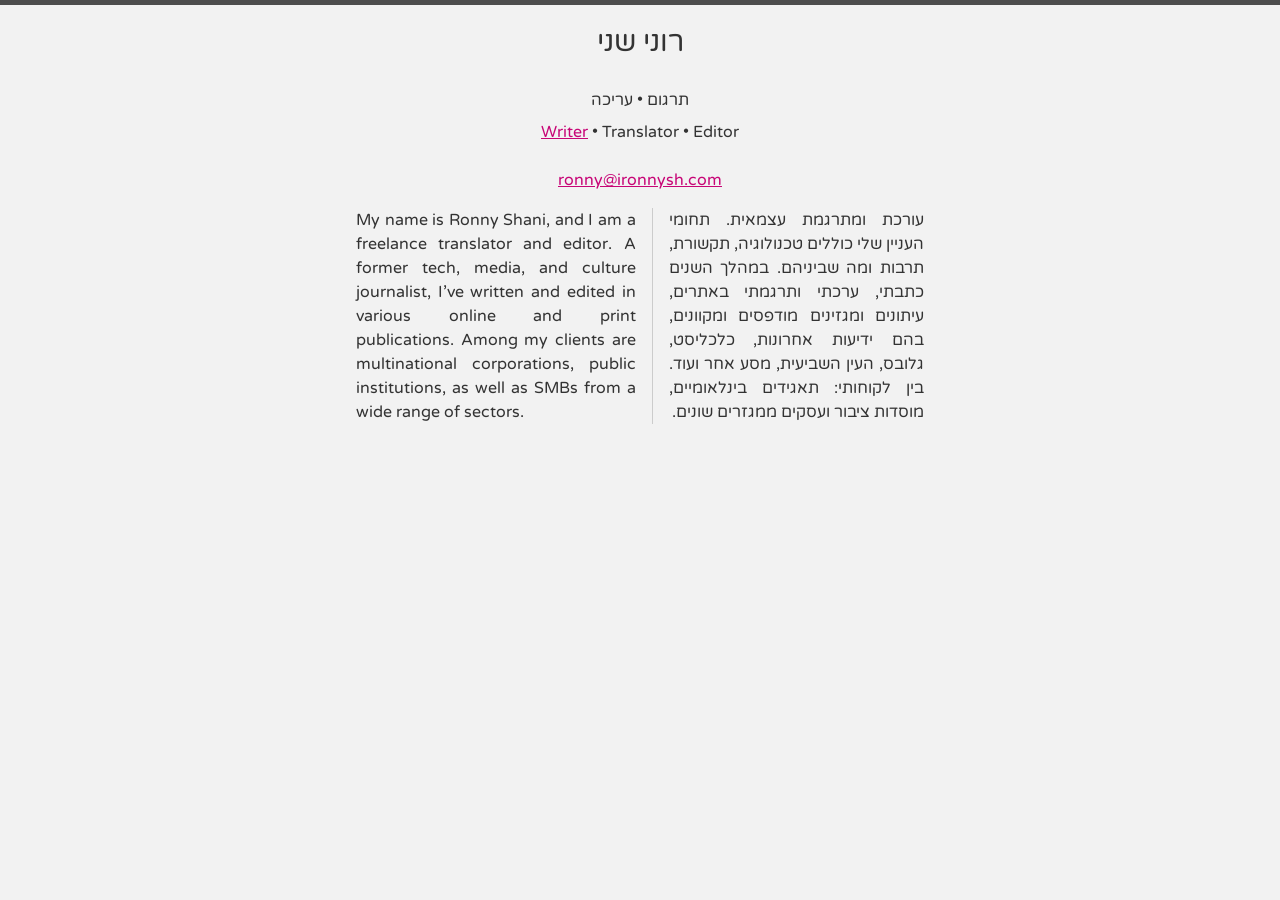
<file: translator.html>
<!DOCTYPE html>
<html dir="rtl" lang="he">

	<head>
		<meta charset="UTF-8" />
		<meta name="viewport" content="width=device-width, initial-scale=1" />
		<title>Ronny Shani • Writer & Web Maker</title>
		<meta name="description" content="Writer, editor, and web maker. Great believer in the Oxford comma. Check out my writing samples" />
		<link rel="preload" as="font" type="font/woff2" href="assets/varela-round-hebrew.woff2" crossorigin />
		<link rel="preload" as="font" type="font/woff2" href="assets/varela-round-latin.woff2" crossorigin />
		<meta name="color-scheme" content="light dark">
		<meta name="theme-color" media="(prefers-color-scheme: light)" content="hsl(325 0% 95%)">
		<meta name="theme-color" media="(prefers-color-scheme: dark)" content="hsl(325 95% 40%)">
		<link rel="canonical" href="http://www.ironnysh.com">
		<style>
			:root {
				--sfont: ui-sans-serif, -apple-system, system-ui;
				--h: 325;
				--s: 0%;
				--l: 20%;
				--txt-color: hsl(var(--h) var(--s) var(--l));
				--bg-color: hsl(var(--h) var(--s) calc(var(--l) + 75%));
				--dark-color: hsl(var(--h) var(--s) calc(var(--l) + 10%));
				--light-color: hsl(var(--h) var(--s) calc(var(--l) + 60%));
				--accent-color: hsl(var(--h) 95% calc(var(--l) + 20%));
				--sm-spacer: .5rem;
				--md-spacer: calc(var(--sm-spacer) * 2);
			}

			*,
			*::before,
			*::after {
				box-sizing: border-box;
				padding: 0;
				margin: 0;
			}

			@font-face {
				font-family: "Varela Round";
				src: url("assets/varela-round-hebrew.woff2") format("woff2");
				font-weight: 400;
				font-style: normal;
				font-display: swap;
				unicode-range: U+0590-05FF, U+20AA, U+25CC, U+FB1D-FB4F;
			}

			@font-face {
				font-family: "Varela Round";
				src: url("assets/varela-round-latin.woff2") format("woff2");
				font-weight: 400;
				font-style: normal;
				font-display: swap;
				unicode-range: U+0000-00FF, U+0131, U+0152-0153, U+02BB-02BC, U+02C6,
					U+02DA, U+02DC, U+2000-206F, U+2074, U+20AC, U+2122, U+2191, U+2193,
					U+2212, U+2215, U+FEFF, U+FFFD;
			}

			html {
				scroll-behavior: smooth;
				background-color: hsl(var(--h) var(--s) calc(var(--l) + 10%));

			}

			body {
				font-family: "Varela Round", var(--sfont);
				line-height: 1.5;
				color: var(--txt-color);
				background-color: var(--bg-color);
				margin: 0 auto;
				padding: 0;
				min-block-size: 100dvh;
				min-inline-size: 100dvw;
				border-block-start: thick solid var(--dark-color);
			}

			header {
				display: grid;
				place-items: center;
				place-content: center;
				gap: var(--sm-spacer);
			}

			a {
				color: var(--accent-color);
			}

			header p:last-of-type {
				margin-block-start: var(--md-spacer);
			}

			h1 {
				margin: var(--md-spacer) auto;
				font-weight: 400;
				font-size: 1.8rem;
			}

			main {
				display: grid;
				grid-auto-flow: column;
				padding: var(--md-spacer);
				margin: 0 auto;
				max-width: 60ch;
				/* background: crimson;
			  clip-path: polygon(0 20%, 100% 0, 100% 80%, 0 100%); */
			}

			article {
				text-align: justify;
				padding-inline-end: var(--md-spacer);
			}

			article:first-of-type {
				border-inline-end: thin solid var(--light-color);
			}

			article:last-of-type {
				direction: ltr;
			}

			@media (prefers-color-scheme: dark) {
				html {
					background-color: hsl(var(--h) var(--s) calc(var(--l) + 10%));
				}
				
				body {
					background-color: var(--txt-color);
					color: var(--light-color);
					/* filter: contrast(100%) invert(100%) brightness(90%); */
				}

				a {
					--accent-color: hsl(var(--h) 95% calc(var(--l) + 55%));
					color: var(--accent-color);
				}
			}
		</style>
		<link rel="icon"
			href="data:image/svg+xml;utf8,<svg xmlns='http://www.w3.org/2000/svg' viewBox='0 0 100 100'><style>svg{background:white;}circle{fill:black;}@media(prefers-color-scheme:dark){svg{background:black;}circle{fill:white;}}</style><circle cx='50' cy='50' r='50'/></svg>">
	</head>

	<body>
		<header>
			<h1>רוני שני</h1>
			<p>תרגום • עריכה
			<p><a href="/" aria-label="Click to explore my writing portfolio">Writer</a> • Translator • Editor
			<p>
				<a href="mailto:ronny@ironnysh.com?subject=פנייה%20מהאתר"
					aria-label="Please copy the email address and paste it in the To field of a freshly composed message">ronny@ironnysh.com</a>
			</p>
		</header>
		<main>
			<article>
				עורכת ומתרגמת עצמאית. תחומי העניין שלי כוללים טכנולוגיה, תקשורת, תרבות
				ומה שביניהם. במהלך השנים כתבתי, ערכתי ותרגמתי באתרים, עיתונים ומגזינים
				מודפסים ומקוונים, בהם ידיעות אחרונות, כלכליסט, גלובס, העין השביעית, מסע
				אחר ועוד. בין לקוחותי: תאגידים בינלאומיים, מוסדות ציבור ועסקים ממגזרים
				שונים.
			</article>
			<article>
				My name is Ronny Shani, and I am a freelance translator and editor. A
				former tech, media, and culture journalist, I’ve written and edited in
				various online and print publications. Among my clients are
				multinational corporations, public institutions, as well as SMBs from a
				wide range of sectors.
			</article>
		</main>

		<script>
			console.log("%cMade with ♥ in Berlin by Ronny Shani", "font-size: 12px; font-weight: bold; color: #fff; background-color: tomato; padding: 10px 16px; margin: 20px 0; border-radius: 4px;");
		</script>
	</body>

</html>
</file>
